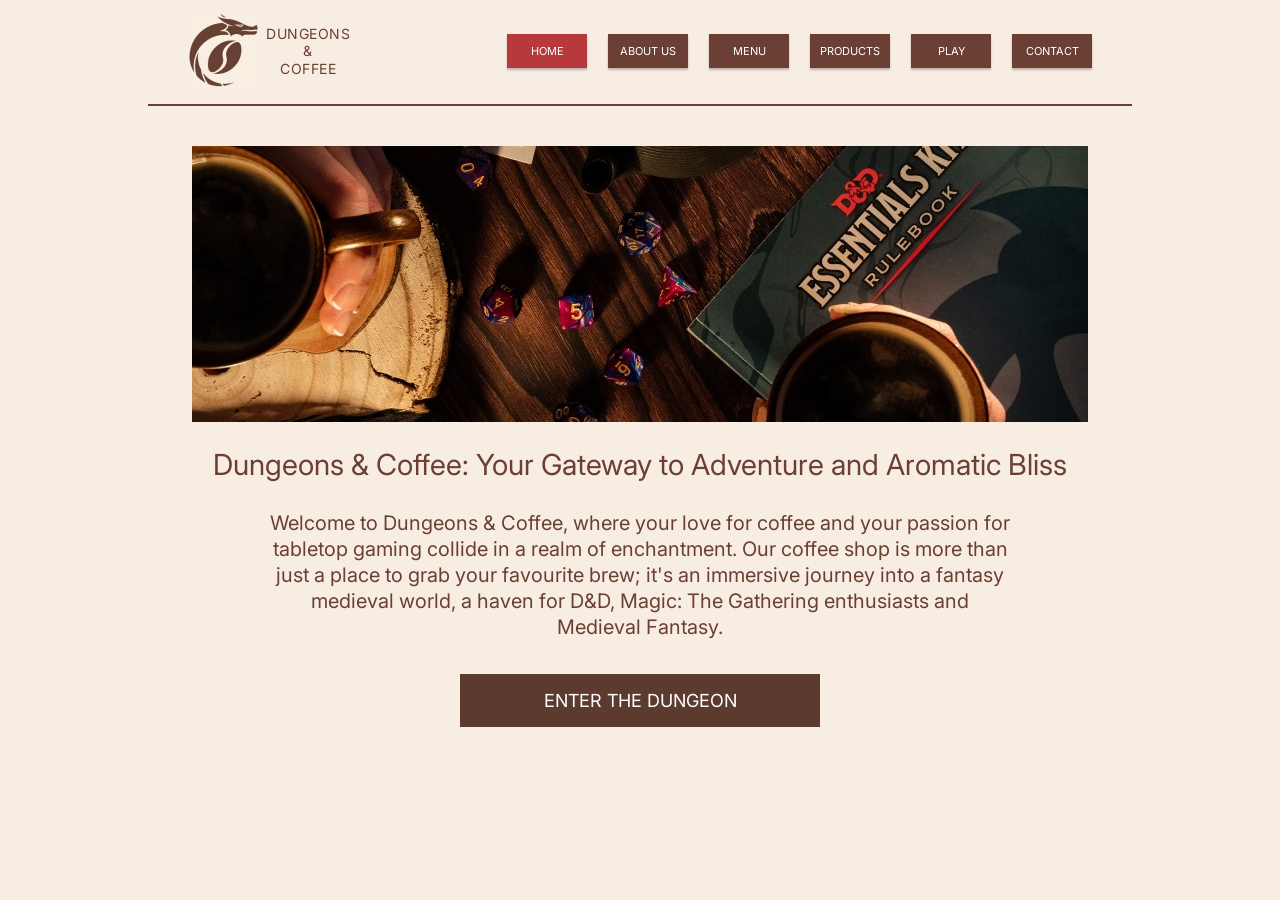
<file: index.html>
<!DOCTYPE html>
<html lang="en">
<head>
  <meta charset="UTF-8">
  <meta name="viewport" content="width=device-width, initial-scale=1.0">
  <title>Dungeons &amp; Coffee | Home</title>
  <link rel="preconnect" href="https://fonts.googleapis.com">
  <link href="https://fonts.googleapis.com/css2?family=Inter:wght@400;500&display=swap" rel="stylesheet">
  <link rel="stylesheet" href="css/styles.css">
</head>
<body>
  <header class="site-header">
    <a href="index.html" class="logo">
      <img src="images/logo.png" alt="Dungeons &amp; Coffee logo">
      <span>DUNGEONS<br>&amp;<br>COFFEE</span>
    </a>
    <nav class="nav">
      <a href="index.html" class="active">Home</a>
      <a href="about.html">About us</a>
      <a href="menu.html">Menu</a>
      <a href="products.html">Products</a>
      <a href="play.html">Play</a>
      <a href="contact.html">Contact</a>
    </nav>
  </header>

  <main>
    <img class="hero" src="images/hero.jpg" alt="Coffee cups, dice and a D&amp;D rulebook on a wooden table">

    <h1 class="home-heading">Dungeons &amp; Coffee: Your Gateway to Adventure and Aromatic Bliss</h1>

    <p class="home-text">
      Welcome to Dungeons &amp; Coffee, where your love for coffee and your passion for tabletop gaming
      collide in a realm of enchantment. Our coffee shop is more than just a place to grab your favourite
      brew; it's an immersive journey into a fantasy medieval world, a haven for D&amp;D,
      Magic: The Gathering enthusiasts and Medieval Fantasy.
    </p>

    <a href="about.html" class="btn-big">Enter the dungeon</a>
  </main>
</body>
</html>
</file>
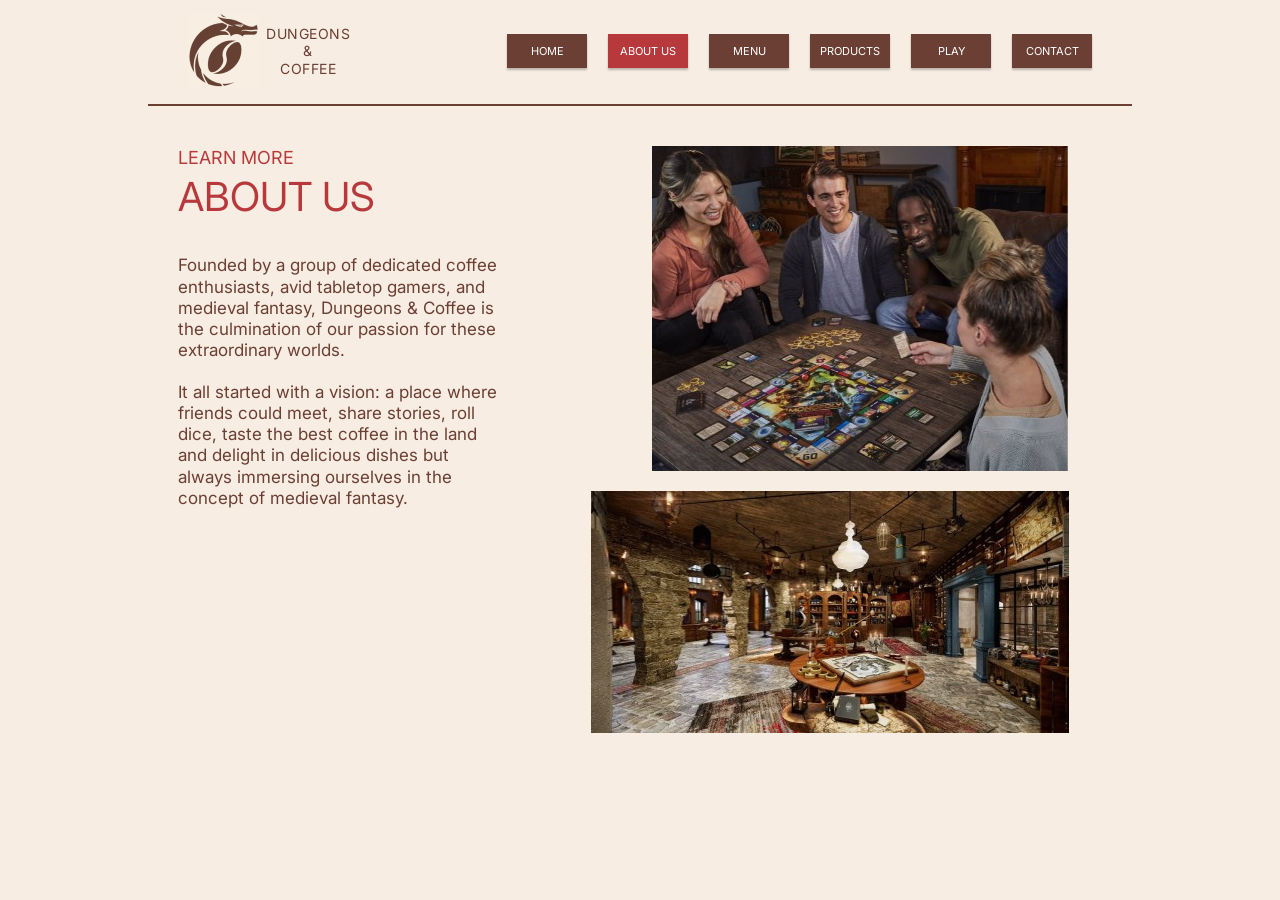
<file: about.html>
<!DOCTYPE html>
<html lang="en">
<head>
  <meta charset="UTF-8">
  <meta name="viewport" content="width=device-width, initial-scale=1.0">
  <title>Dungeons &amp; Coffee | About Us</title>
  <link rel="preconnect" href="https://fonts.googleapis.com">
  <link href="https://fonts.googleapis.com/css2?family=Inter:wght@400;500&display=swap" rel="stylesheet">
  <link rel="stylesheet" href="css/styles.css">
</head>
<body>
  <header class="site-header">
    <a href="index.html" class="logo">
      <img src="images/logo.png" alt="Dungeons &amp; Coffee logo">
      <span>DUNGEONS<br>&amp;<br>COFFEE</span>
    </a>
    <nav class="nav">
      <a href="index.html">Home</a>
      <a href="about.html" class="active">About us</a>
      <a href="menu.html">Menu</a>
      <a href="products.html">Products</a>
      <a href="play.html">Play</a>
      <a href="contact.html">Contact</a>
    </nav>
  </header>

  <main class="split">
    <section>
      <p class="eyebrow">Learn more</p>
      <h1 class="title">About us</h1>
      <div class="body-text">
        <p>
          Founded by a group of dedicated coffee enthusiasts, avid tabletop gamers, and medieval fantasy,
          Dungeons &amp; Coffee is the culmination of our passion for these extraordinary worlds.
        </p>
        <p>
          It all started with a vision: a place where friends could meet, share stories, roll dice, taste
          the best coffee in the land and delight in delicious dishes but always immersing ourselves in the
          concept of medieval fantasy.
        </p>
      </div>
    </section>

    <div class="about-photos">
      <img src="images/about-1.jpg" alt="Friends playing a board game">
      <img src="images/about-2.jpg" alt="Medieval-style interior of the coffee shop">
    </div>
  </main>
</body>
</html>
</file>
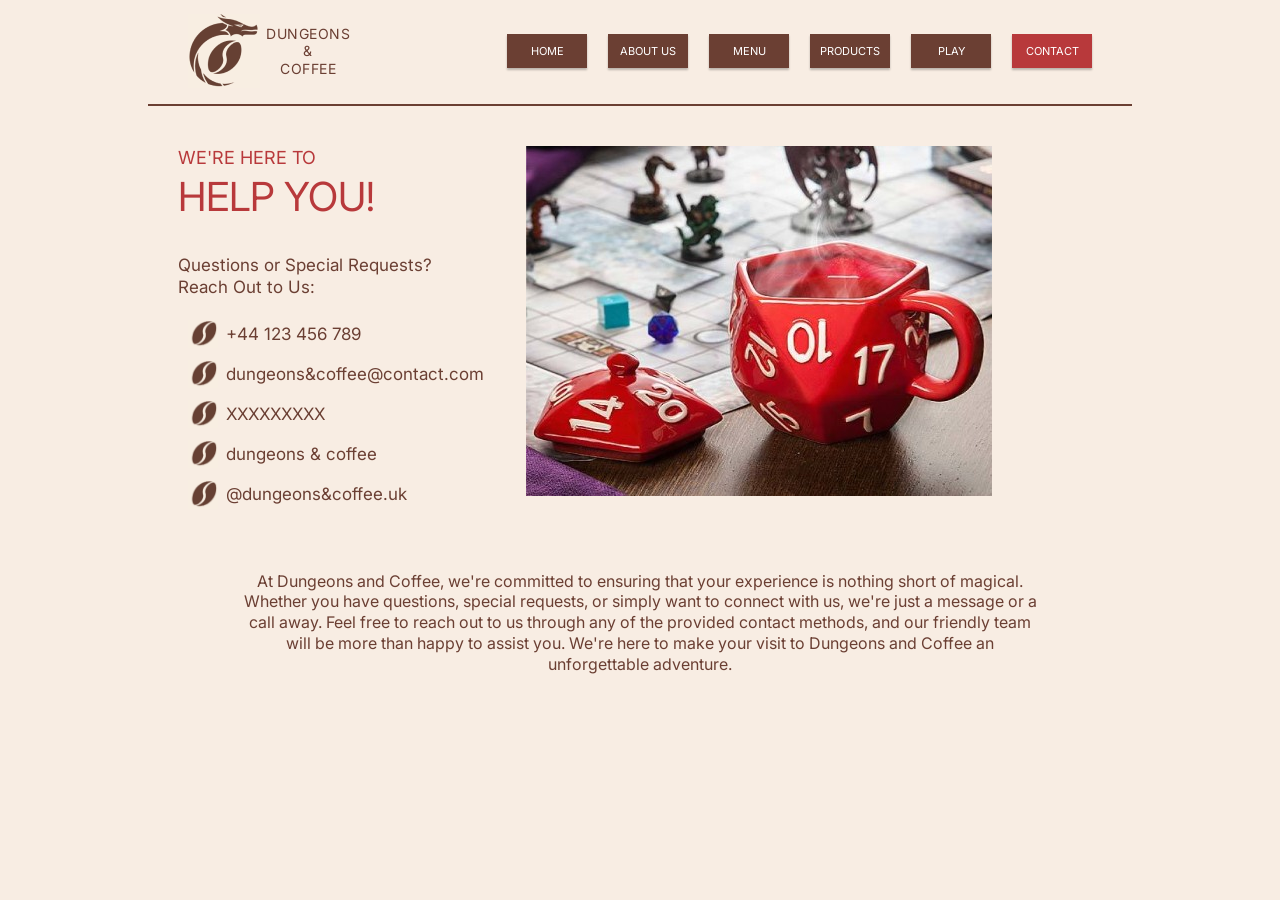
<file: contact.html>
<!DOCTYPE html>
<html lang="en">
<head>
  <meta charset="UTF-8">
  <meta name="viewport" content="width=device-width, initial-scale=1.0">
  <title>Dungeons &amp; Coffee | Contact</title>
  <link rel="preconnect" href="https://fonts.googleapis.com">
  <link href="https://fonts.googleapis.com/css2?family=Inter:wght@400;500&display=swap" rel="stylesheet">
  <link rel="stylesheet" href="css/styles.css">
</head>
<body>
  <header class="site-header">
    <a href="index.html" class="logo">
      <img src="images/logo.png" alt="Dungeons &amp; Coffee logo">
      <span>DUNGEONS<br>&amp;<br>COFFEE</span>
    </a>
    <nav class="nav">
      <a href="index.html">Home</a>
      <a href="about.html">About us</a>
      <a href="menu.html">Menu</a>
      <a href="products.html">Products</a>
      <a href="play.html">Play</a>
      <a href="contact.html" class="active">Contact</a>
    </nav>
  </header>

  <main>
    <div class="contact-layout">
      <section>
        <p class="eyebrow">We're here to</p>
        <h1 class="title">Help you!</h1>
        <p class="body-text">Questions or Special Requests? Reach Out to Us:</p>

        <ul class="contact-list">
          <li><img src="images/bean.png" alt="">+44 123 456 789</li>
          <li><img src="images/bean.png" alt="">dungeons&amp;coffee@contact.com</li>
          <li><img src="images/bean.png" alt="">XXXXXXXXX</li>
          <li><img src="images/bean.png" alt="">dungeons &amp; coffee</li>
          <li><img src="images/bean.png" alt="">@dungeons&amp;coffee.uk</li>
        </ul>
      </section>

      <img src="images/contact.jpg" alt="Red D20 mug on a game board">
    </div>

    <p class="contact-footer">
      At Dungeons and Coffee, we're committed to ensuring that your experience is nothing short of magical.
      Whether you have questions, special requests, or simply want to connect with us, we're just a message
      or a call away. Feel free to reach out to us through any of the provided contact methods, and our
      friendly team will be more than happy to assist you. We're here to make your visit to Dungeons and
      Coffee an unforgettable adventure.
    </p>
  </main>
</body>
</html>
</file>
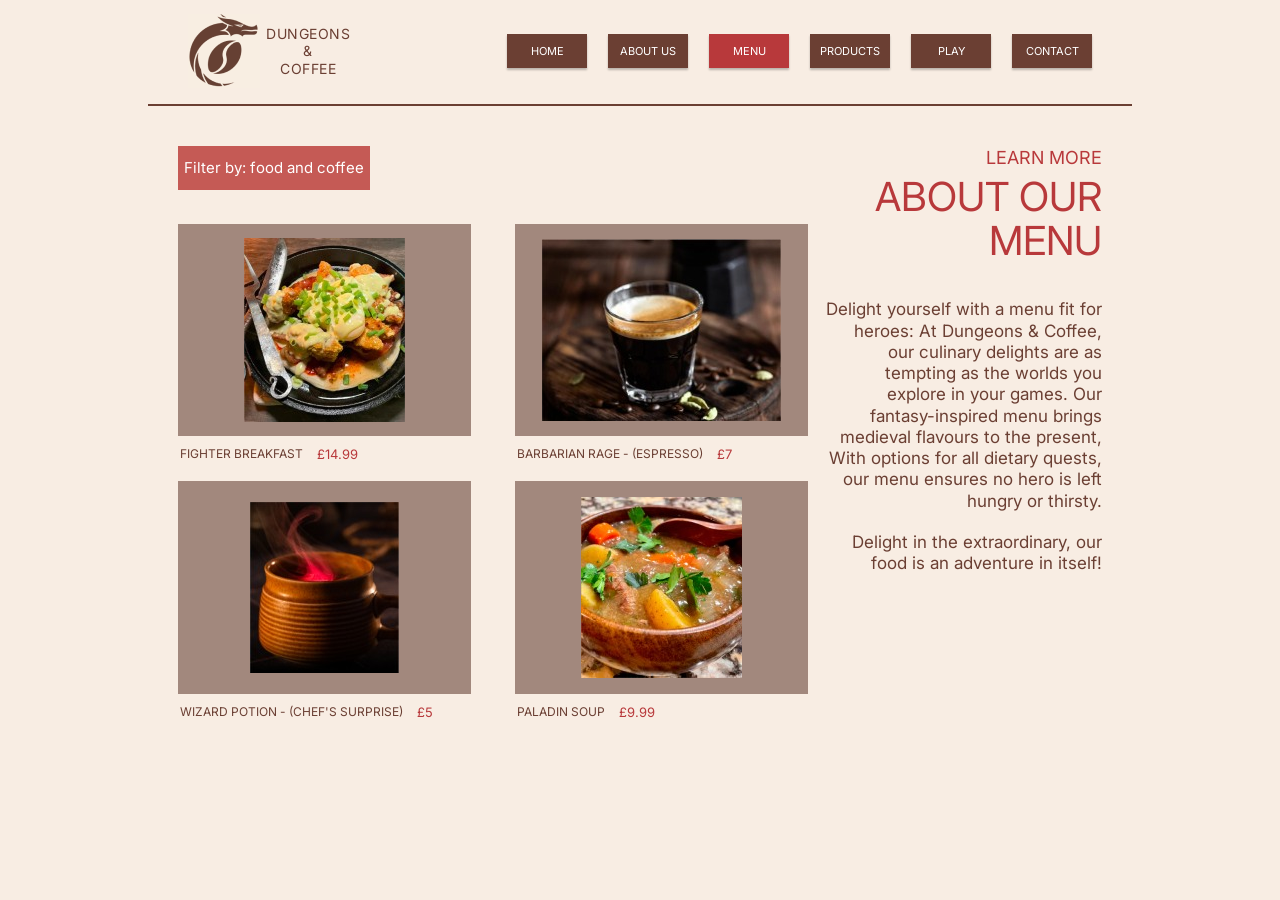
<file: menu.html>
<!DOCTYPE html>
<html lang="en">
<head>
  <meta charset="UTF-8">
  <meta name="viewport" content="width=device-width, initial-scale=1.0">
  <title>Dungeons &amp; Coffee | Menu</title>
  <link rel="preconnect" href="https://fonts.googleapis.com">
  <link href="https://fonts.googleapis.com/css2?family=Inter:wght@400;500&display=swap" rel="stylesheet">
  <link rel="stylesheet" href="css/styles.css">
</head>
<body>
  <header class="site-header">
    <a href="index.html" class="logo">
      <img src="images/logo.png" alt="Dungeons &amp; Coffee logo">
      <span>DUNGEONS<br>&amp;<br>COFFEE</span>
    </a>
    <nav class="nav">
      <a href="index.html">Home</a>
      <a href="about.html">About us</a>
      <a href="menu.html" class="active">Menu</a>
      <a href="products.html">Products</a>
      <a href="play.html">Play</a>
      <a href="contact.html">Contact</a>
    </nav>
  </header>

  <main class="menu-layout">
    <section>
      <button class="filter-btn" id="filter-btn" type="button">Filter by: food and coffee</button>

      <div class="grid">
        <div class="tile" data-type="food">
          <figure><img src="images/menu-fighter.jpg" alt="Fighter breakfast"></figure>
          <p class="caption">Fighter breakfast <span class="price">£14.99</span></p>
        </div>
        <div class="tile" data-type="coffee">
          <figure><img src="images/menu-barbarian.jpg" alt="Espresso"></figure>
          <p class="caption">Barbarian rage - (espresso) <span class="price">£7</span></p>
        </div>
        <div class="tile" data-type="coffee">
          <figure><img src="images/menu-wizard.jpg" alt="Wizard potion"></figure>
          <p class="caption">Wizard potion - (chef's surprise) <span class="price">£5</span></p>
        </div>
        <div class="tile" data-type="food">
          <figure><img src="images/menu-paladin.jpg" alt="Paladin soup"></figure>
          <p class="caption">Paladin soup <span class="price">£9.99</span></p>
        </div>
      </div>
    </section>

    <section class="menu-intro align-right">
      <p class="eyebrow">Learn more</p>
      <h1 class="title">About our menu</h1>
      <div class="body-text">
        <p>
          Delight yourself with a menu fit for heroes: At Dungeons &amp; Coffee, our culinary delights are
          as tempting as the worlds you explore in your games. Our fantasy-inspired menu brings medieval
          flavours to the present, With options for all dietary quests, our menu ensures no hero is left
          hungry or thirsty.
        </p>
        <p>Delight in the extraordinary, our food is an adventure in itself!</p>
      </div>
    </section>
  </main>

  <script>
    // Cycle the filter: food and coffee -> food -> coffee
    const filters = ["food and coffee", "food", "coffee"];
    let current = 0;
    const btn = document.getElementById("filter-btn");

    btn.addEventListener("click", () => {
      current = (current + 1) % filters.length;
      const filter = filters[current];
      btn.textContent = "Filter by: " + filter;
      document.querySelectorAll(".tile").forEach((tile) => {
        const show = current === 0 || tile.dataset.type === filter;
        tile.classList.toggle("hidden", !show);
      });
    });
  </script>
</body>
</html>
</file>
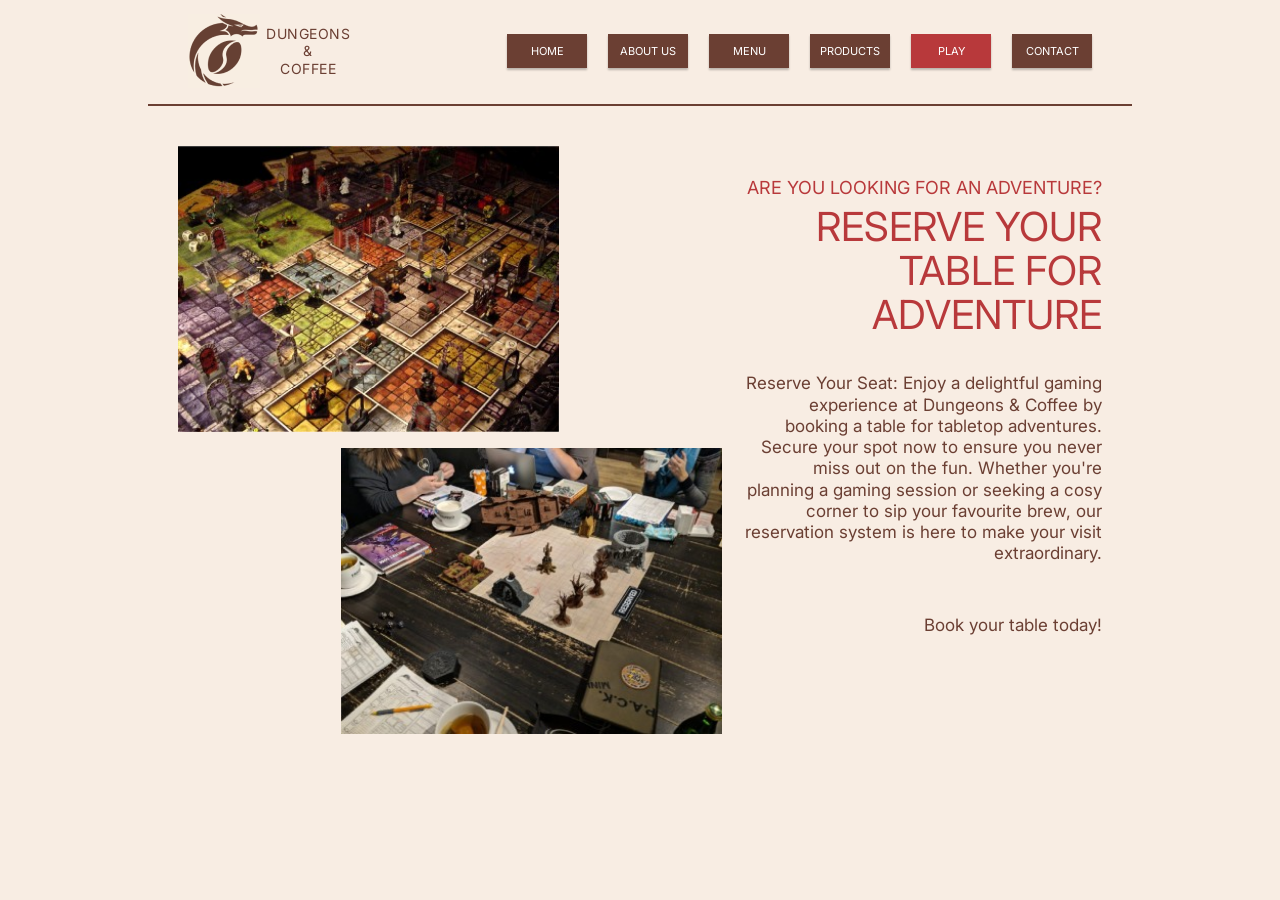
<file: play.html>
<!DOCTYPE html>
<html lang="en">
<head>
  <meta charset="UTF-8">
  <meta name="viewport" content="width=device-width, initial-scale=1.0">
  <title>Dungeons &amp; Coffee | Play</title>
  <link rel="preconnect" href="https://fonts.googleapis.com">
  <link href="https://fonts.googleapis.com/css2?family=Inter:wght@400;500&display=swap" rel="stylesheet">
  <link rel="stylesheet" href="css/styles.css">
</head>
<body>
  <header class="site-header">
    <a href="index.html" class="logo">
      <img src="images/logo.png" alt="Dungeons &amp; Coffee logo">
      <span>DUNGEONS<br>&amp;<br>COFFEE</span>
    </a>
    <nav class="nav">
      <a href="index.html">Home</a>
      <a href="about.html">About us</a>
      <a href="menu.html">Menu</a>
      <a href="products.html">Products</a>
      <a href="play.html" class="active">Play</a>
      <a href="contact.html">Contact</a>
    </nav>
  </header>

  <main class="play-layout">
    <div class="play-photos">
      <img src="images/play-1.jpg" alt="HeroQuest board game in play">
      <img src="images/play-2.jpg" alt="Tabletop session with miniatures and coffee">
    </div>

    <section class="align-right">
      <p class="eyebrow">Are you looking for an adventure?</p>
      <h1 class="title">Reserve your table for adventure</h1>
      <div class="body-text">
        <p>
          Reserve Your Seat: Enjoy a delightful gaming experience at Dungeons &amp; Coffee by booking a
          table for tabletop adventures. Secure your spot now to ensure you never miss out on the fun.
          Whether you're planning a gaming session or seeking a cosy corner to sip your favourite brew,
          our reservation system is here to make your visit extraordinary.
        </p>
        <p style="margin-top: 50px;"><a href="contact.html">Book your table today!</a></p>
      </div>
    </section>
  </main>
</body>
</html>
</file>
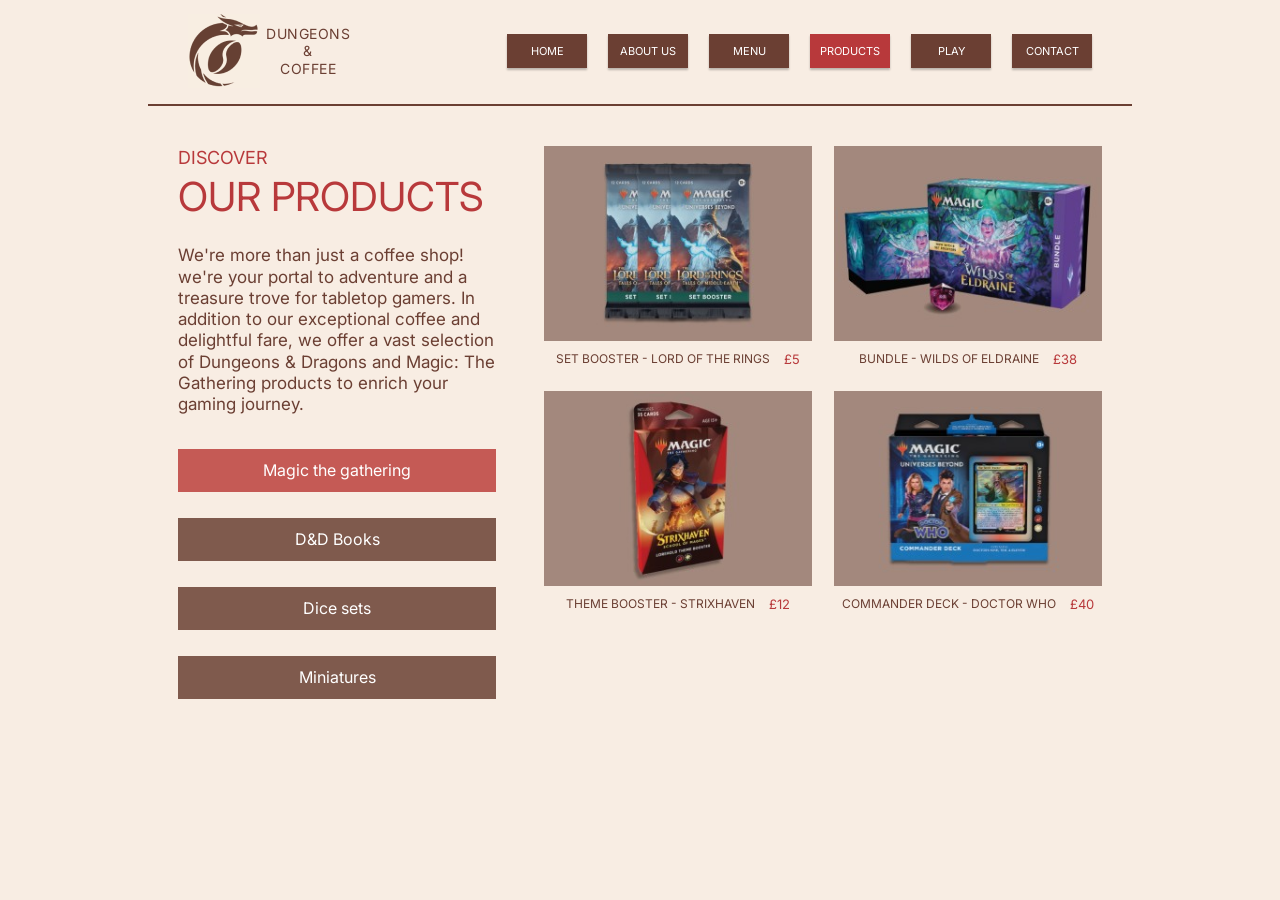
<file: products.html>
<!DOCTYPE html>
<html lang="en">
<head>
  <meta charset="UTF-8">
  <meta name="viewport" content="width=device-width, initial-scale=1.0">
  <title>Dungeons &amp; Coffee | Products</title>
  <link rel="preconnect" href="https://fonts.googleapis.com">
  <link href="https://fonts.googleapis.com/css2?family=Inter:wght@400;500&display=swap" rel="stylesheet">
  <link rel="stylesheet" href="css/styles.css">
</head>
<body>
  <header class="site-header">
    <a href="index.html" class="logo">
      <img src="images/logo.png" alt="Dungeons &amp; Coffee logo">
      <span>DUNGEONS<br>&amp;<br>COFFEE</span>
    </a>
    <nav class="nav">
      <a href="index.html">Home</a>
      <a href="about.html">About us</a>
      <a href="menu.html">Menu</a>
      <a href="products.html" class="active">Products</a>
      <a href="play.html">Play</a>
      <a href="contact.html">Contact</a>
    </nav>
  </header>

  <main class="products-layout">
    <section>
      <p class="eyebrow">Discover</p>
      <h1 class="title">Our products</h1>
      <p class="body-text">
        We're more than just a coffee shop! we're your portal to adventure and a treasure trove for
        tabletop gamers. In addition to our exceptional coffee and delightful fare, we offer a vast
        selection of Dungeons &amp; Dragons and Magic: The Gathering products to enrich your gaming journey.
      </p>

      <div class="categories">
        <button type="button" data-target="mtg" class="active">Magic the gathering</button>
        <button type="button" data-target="books">D&amp;D Books</button>
        <button type="button" data-target="dice">Dice sets</button>
        <button type="button" data-target="minis">Miniatures</button>
      </div>
    </section>

    <section>
      <!-- Magic: The Gathering -->
      <div class="grid product-group active" id="mtg">
        <div class="tile">
          <figure><img src="images/mtg-lotr.jpg" alt="Lord of the Rings set booster"></figure>
          <p class="caption">Set booster - Lord of the Rings <span class="price">£5</span></p>
        </div>
        <div class="tile">
          <figure><img src="images/mtg-eldraine.jpg" alt="Wilds of Eldraine bundle"></figure>
          <p class="caption">Bundle - Wilds of Eldraine <span class="price">£38</span></p>
        </div>
        <div class="tile">
          <figure><img src="images/mtg-strixhaven.jpg" alt="Strixhaven theme booster"></figure>
          <p class="caption">Theme booster - Strixhaven <span class="price">£12</span></p>
        </div>
        <div class="tile">
          <figure><img src="images/mtg-doctorwho.jpg" alt="Doctor Who commander deck"></figure>
          <p class="caption">Commander deck - Doctor Who <span class="price">£40</span></p>
        </div>
      </div>

      <!-- D&D Books -->
      <div class="grid product-group" id="books">
        <div class="tile">
          <figure><img src="images/book-phb.jpg" alt="Player's Handbook"></figure>
          <p class="caption">D&amp;D - Player's Handbook <span class="price">£24.93</span></p>
        </div>
        <div class="tile">
          <figure><img src="images/book-ravenloft.jpg" alt="Van Richten's Guide to Ravenloft"></figure>
          <p class="caption">D&amp;D - Ravenloft <span class="price">£41</span></p>
        </div>
        <div class="tile">
          <figure><img src="images/book-witchlight.jpg" alt="The Wild Beyond the Witchlight"></figure>
          <p class="caption">D&amp;D - The Wild Beyond the Witchlight <span class="price">£31.72</span></p>
        </div>
        <div class="tile">
          <figure><img src="images/book-strixhaven.jpg" alt="Strixhaven: A Curriculum of Chaos"></figure>
          <p class="caption">D&amp;D - Strixhaven <span class="price">£44.99</span></p>
        </div>
      </div>

      <!-- Dice sets -->
      <div class="grid product-group" id="dice">
        <div class="tile">
          <figure><img src="images/dice-amethyst.jpg" alt="Smokey Amethyst dice set"></figure>
          <p class="caption">Dice set - Smokey Amethyst <span class="price">£5</span></p>
        </div>
        <div class="tile">
          <figure><img src="images/dice-purrfect.jpg" alt="Purrfect Polyhedral dice set"></figure>
          <p class="caption">Dice set - Purrfect Polyhedral <span class="price">£14.29</span></p>
        </div>
        <div class="tile">
          <figure><img src="images/dice-red.jpg" alt="Classic red dice set"></figure>
          <p class="caption">Dice set - Classic red set <span class="price">£3.99</span></p>
        </div>
        <div class="tile">
          <figure><img src="images/dice-wood.jpg" alt="Magic Wood dice set"></figure>
          <p class="caption">Dice set - Magic wood <span class="price">£11.50</span></p>
        </div>
      </div>

      <!-- Miniatures -->
      <div class="grid product-group" id="minis">
        <div class="tile">
          <figure><img src="images/mini-warlock.jpg" alt="Half elf warlock miniature"></figure>
          <p class="caption">D&amp;D miniature - Half elf warlock <span class="price">£4.97</span></p>
        </div>
        <div class="tile">
          <figure><img src="images/mini-skeleton.jpg" alt="Frost giant skeleton miniature"></figure>
          <p class="caption">D&amp;D miniature - Frost giant skeleton <span class="price">£14.72</span></p>
        </div>
        <div class="tile">
          <figure><img src="images/mini-redcaps.jpg" alt="Redcaps miniature"></figure>
          <p class="caption">D&amp;D miniature - Redcaps <span class="price">£12</span></p>
        </div>
        <div class="tile">
          <figure><img src="images/mini-halfling.jpg" alt="Male halfling rogue miniature"></figure>
          <p class="caption">D&amp;D miniature - Male halfling rogue <span class="price">£17</span></p>
        </div>
      </div>
    </section>
  </main>

  <script>
    // Show the product group that matches the selected category
    const buttons = document.querySelectorAll(".categories button");

    buttons.forEach((button) => {
      button.addEventListener("click", () => {
        buttons.forEach((b) => b.classList.remove("active"));
        document.querySelectorAll(".product-group").forEach((g) => g.classList.remove("active"));
        button.classList.add("active");
        document.getElementById(button.dataset.target).classList.add("active");
      });
    });
  </script>
</body>
</html>
</file>
<file: css/styles.css>
:root {
  --bg: #f8ede3;
  --brown: #6b3f33;
  --brown-dark: #5c3a2e;
  --red: #b8393b;
  --red-soft: #c55a55;
  --tile: #a2887d;
  --category: #7f5a4d;
  --text: #6b3f33;
}

* {
  box-sizing: border-box;
  margin: 0;
  padding: 0;
}

body {
  background: var(--bg);
  color: var(--text);
  font-family: "Inter", Arial, sans-serif;
  line-height: 1.3;
}

img {
  display: block;
  max-width: 100%;
}

a {
  color: inherit;
  text-decoration: none;
}

/* ---------- Header ---------- */
.site-header {
  max-width: 984px;
  margin: 0 auto;
  padding: 14px 40px 16px;
  display: flex;
  align-items: center;
  justify-content: space-between;
  gap: 32px;
  border-bottom: 2px solid var(--brown);
}

.logo {
  display: flex;
  align-items: center;
  gap: 6px;
}

.logo img {
  width: 72px;
}

.logo span {
  font-size: 14px;
  letter-spacing: 0.5px;
  text-align: center;
  line-height: 1.25;
}

.nav {
  display: flex;
  flex-wrap: wrap;
  gap: 21px;
}

.nav a {
  background: var(--brown);
  color: #fff;
  font-size: 11px;
  text-transform: uppercase;
  width: 80px;
  height: 34px;
  display: flex;
  align-items: center;
  justify-content: center;
  box-shadow: 0 2px 2px rgba(0, 0, 0, 0.25);
  transition: background 0.2s;
}

.nav a:hover,
.nav a.active {
  background: var(--red);
}

/* ---------- Common ---------- */
main {
  max-width: 1024px;
  margin: 0 auto;
  padding: 40px 50px 60px;
}

.eyebrow {
  color: var(--red);
  font-size: 18px;
  text-transform: uppercase;
  margin-bottom: 6px;
}

.title {
  color: var(--red);
  font-size: 40px;
  font-weight: 400;
  text-transform: uppercase;
  line-height: 1.1;
  margin-bottom: 36px;
}

.body-text {
  font-size: 17px;
  line-height: 1.25;
}

.body-text p + p {
  margin-top: 20px;
}

.align-right {
  text-align: right;
}

/* ---------- Home ---------- */
.hero {
  width: 100%;
  max-width: 896px;
  margin: 0 auto;
}

.home-heading {
  font-size: 29px;
  font-weight: 400;
  text-align: center;
  margin: 24px 0 26px;
}

.home-text {
  max-width: 740px;
  margin: 0 auto;
  text-align: center;
  font-size: 20px;
}

.btn-big {
  display: block;
  width: 360px;
  max-width: 100%;
  margin: 34px auto 0;
  padding: 15px;
  background: var(--brown-dark);
  color: #fff;
  font-size: 18px;
  text-align: center;
  text-transform: uppercase;
  transition: background 0.2s;
}

.btn-big:hover {
  background: var(--red);
}

/* ---------- Two-column layouts ---------- */
.split {
  display: grid;
  grid-template-columns: 320px 1fr;
  gap: 60px;
}

.about-photos {
  display: flex;
  flex-direction: column;
  align-items: center;
  gap: 20px;
}

.about-photos img:first-child {
  margin-left: 60px;
}

/* ---------- Product / menu tiles ---------- */
.grid {
  display: grid;
  grid-template-columns: repeat(2, 1fr);
  gap: 24px 22px;
}

.tile figure {
  background: var(--tile);
  aspect-ratio: 292 / 212;
  display: flex;
  align-items: center;
  justify-content: center;
  overflow: hidden;
}

.tile figure img {
  max-width: 100%;
  max-height: 100%;
}

.tile figcaption,
.tile .caption {
  display: flex;
  justify-content: center;
  gap: 14px;
  font-size: 12px;
  text-transform: uppercase;
  margin-top: 10px;
}

.price {
  color: var(--red);
  font-size: 13px;
  white-space: nowrap;
}

.tile.hidden {
  display: none;
}

/* Menu */
.menu-layout {
  display: grid;
  grid-template-columns: 630px 1fr;
  gap: 16px;
  align-items: start;
}

.menu-layout .grid {
  gap: 18px 44px;
}

.menu-layout .tile figure img {
  max-height: 88%;
}

.menu-layout .tile .caption {
  justify-content: flex-start;
  padding-left: 2px;
}

.filter-btn {
  background: var(--red-soft);
  color: #fff;
  border: none;
  font: inherit;
  font-size: 15px;
  padding: 12px 6px;
  margin-bottom: 34px;
  cursor: pointer;
}

.menu-intro {
  padding-top: 0;
}

.menu-intro .body-text {
  margin-top: 0;
}

/* Products */
.products-layout {
  display: grid;
  grid-template-columns: 318px 1fr;
  gap: 48px;
}

.products-layout .title {
  margin-bottom: 26px;
}

.categories {
  display: flex;
  flex-direction: column;
  gap: 26px;
  margin-top: 34px;
}

.categories button {
  background: var(--category);
  color: #fff;
  border: none;
  font: inherit;
  font-size: 16px;
  height: 43px;
  cursor: pointer;
  transition: background 0.2s;
}

.categories button:hover,
.categories button.active {
  background: var(--red-soft);
}

.product-group {
  display: none;
}

.product-group.active {
  display: grid;
}

/* Play */
.play-layout {
  display: grid;
  grid-template-columns: 1fr 360px;
  gap: 20px;
}

.play-photos img {
  width: 70%;
}

.play-photos img:last-child {
  margin: 16px 0 0 auto;
}

.play-layout .eyebrow {
  margin-top: 30px;
}

/* Contact */
.contact-layout {
  display: grid;
  grid-template-columns: 300px 1fr;
  gap: 48px;
}

.contact-list {
  list-style: none;
  margin-top: 22px;
}

.contact-list li {
  display: flex;
  align-items: center;
  gap: 8px;
  font-size: 17px;
  margin-bottom: 12px;
  padding-left: 10px;
}

.contact-list img {
  width: 30px;
}

.contact-footer {
  max-width: 800px;
  margin: 50px auto 0;
  text-align: center;
  font-size: 16px;
}

/* ---------- Responsive ---------- */
@media (max-width: 900px) {
  .site-header {
    flex-direction: column;
    padding: 14px 16px;
  }

  .nav {
    justify-content: center;
    gap: 10px;
  }

  main {
    padding: 30px 16px 50px;
  }

  .split,
  .menu-layout,
  .products-layout,
  .play-layout,
  .contact-layout {
    grid-template-columns: 1fr;
  }

  .menu-intro {
    order: -1;
  }

  .about-photos img:first-child,
  .play-photos img:last-child {
    margin-left: 0;
  }

  .play-photos img {
    width: 100%;
  }
}

@media (max-width: 520px) {
  .grid {
    grid-template-columns: 1fr;
  }
}
</file>
